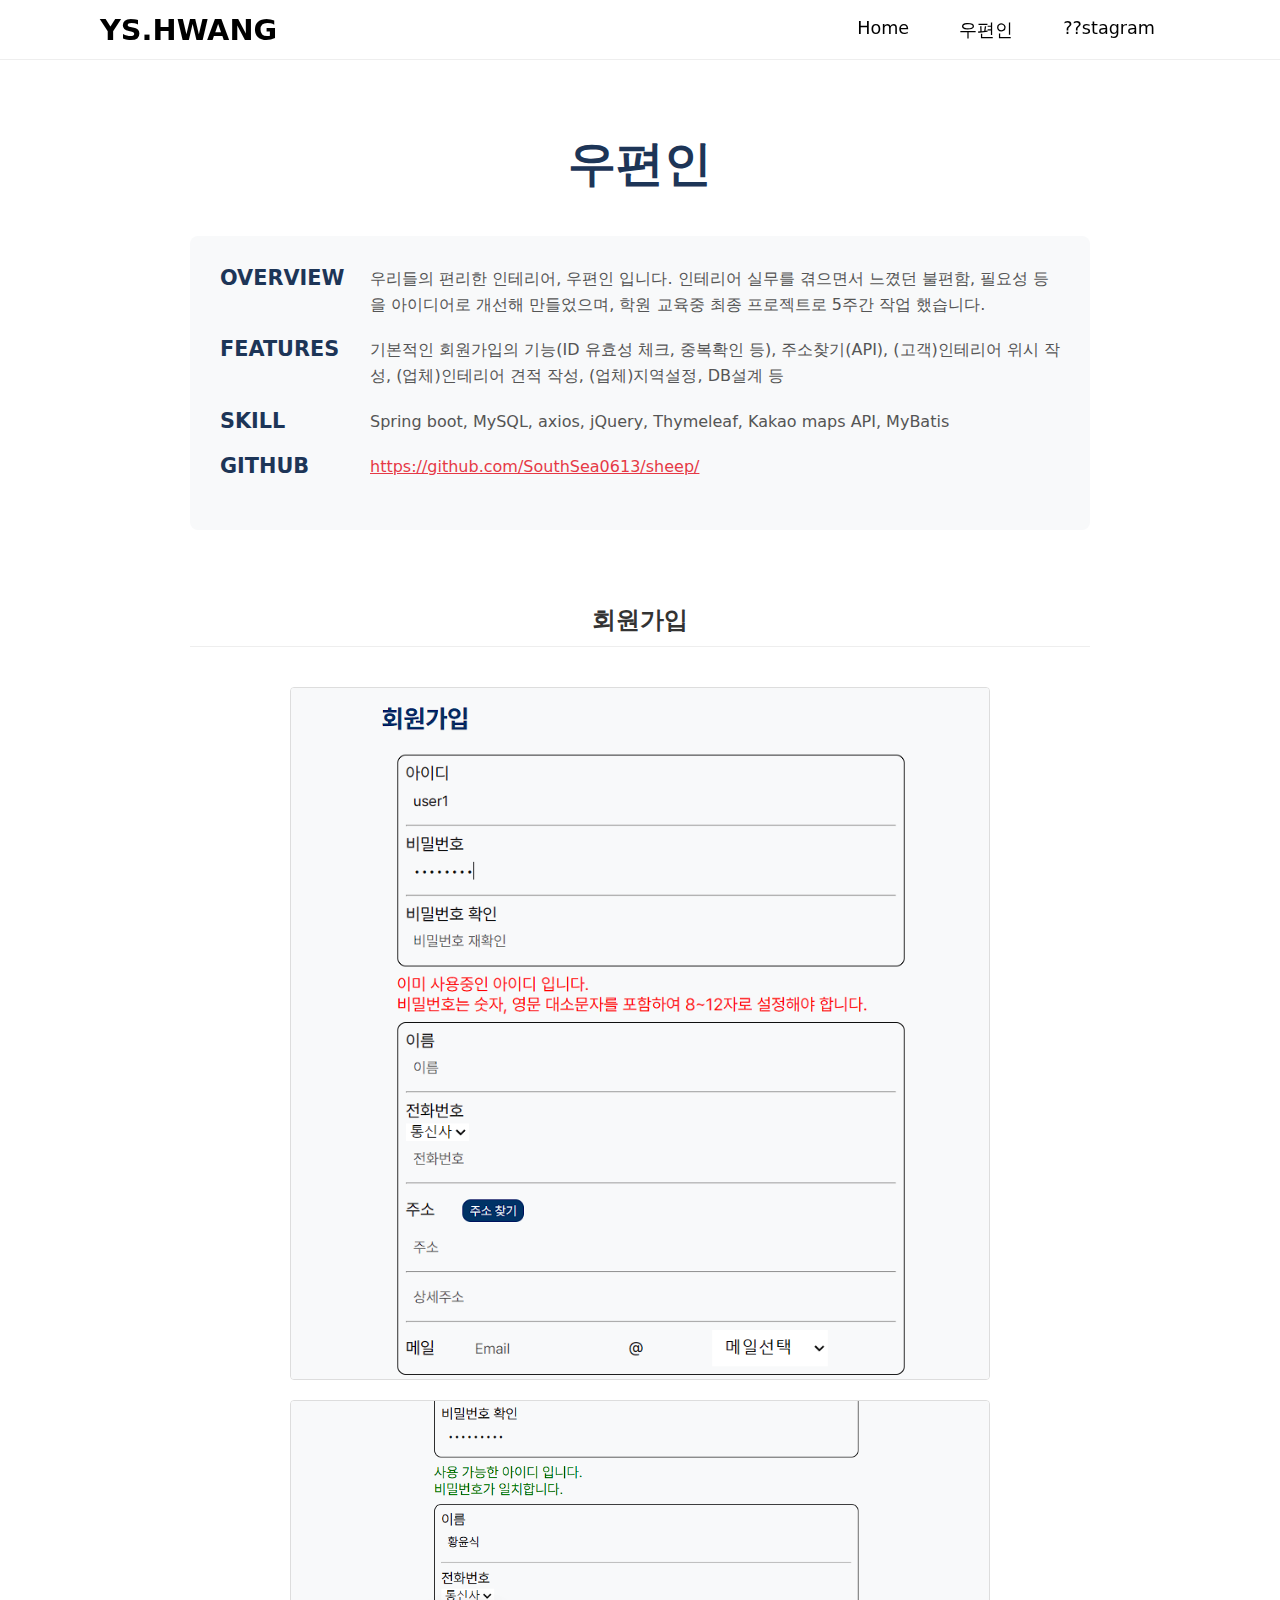
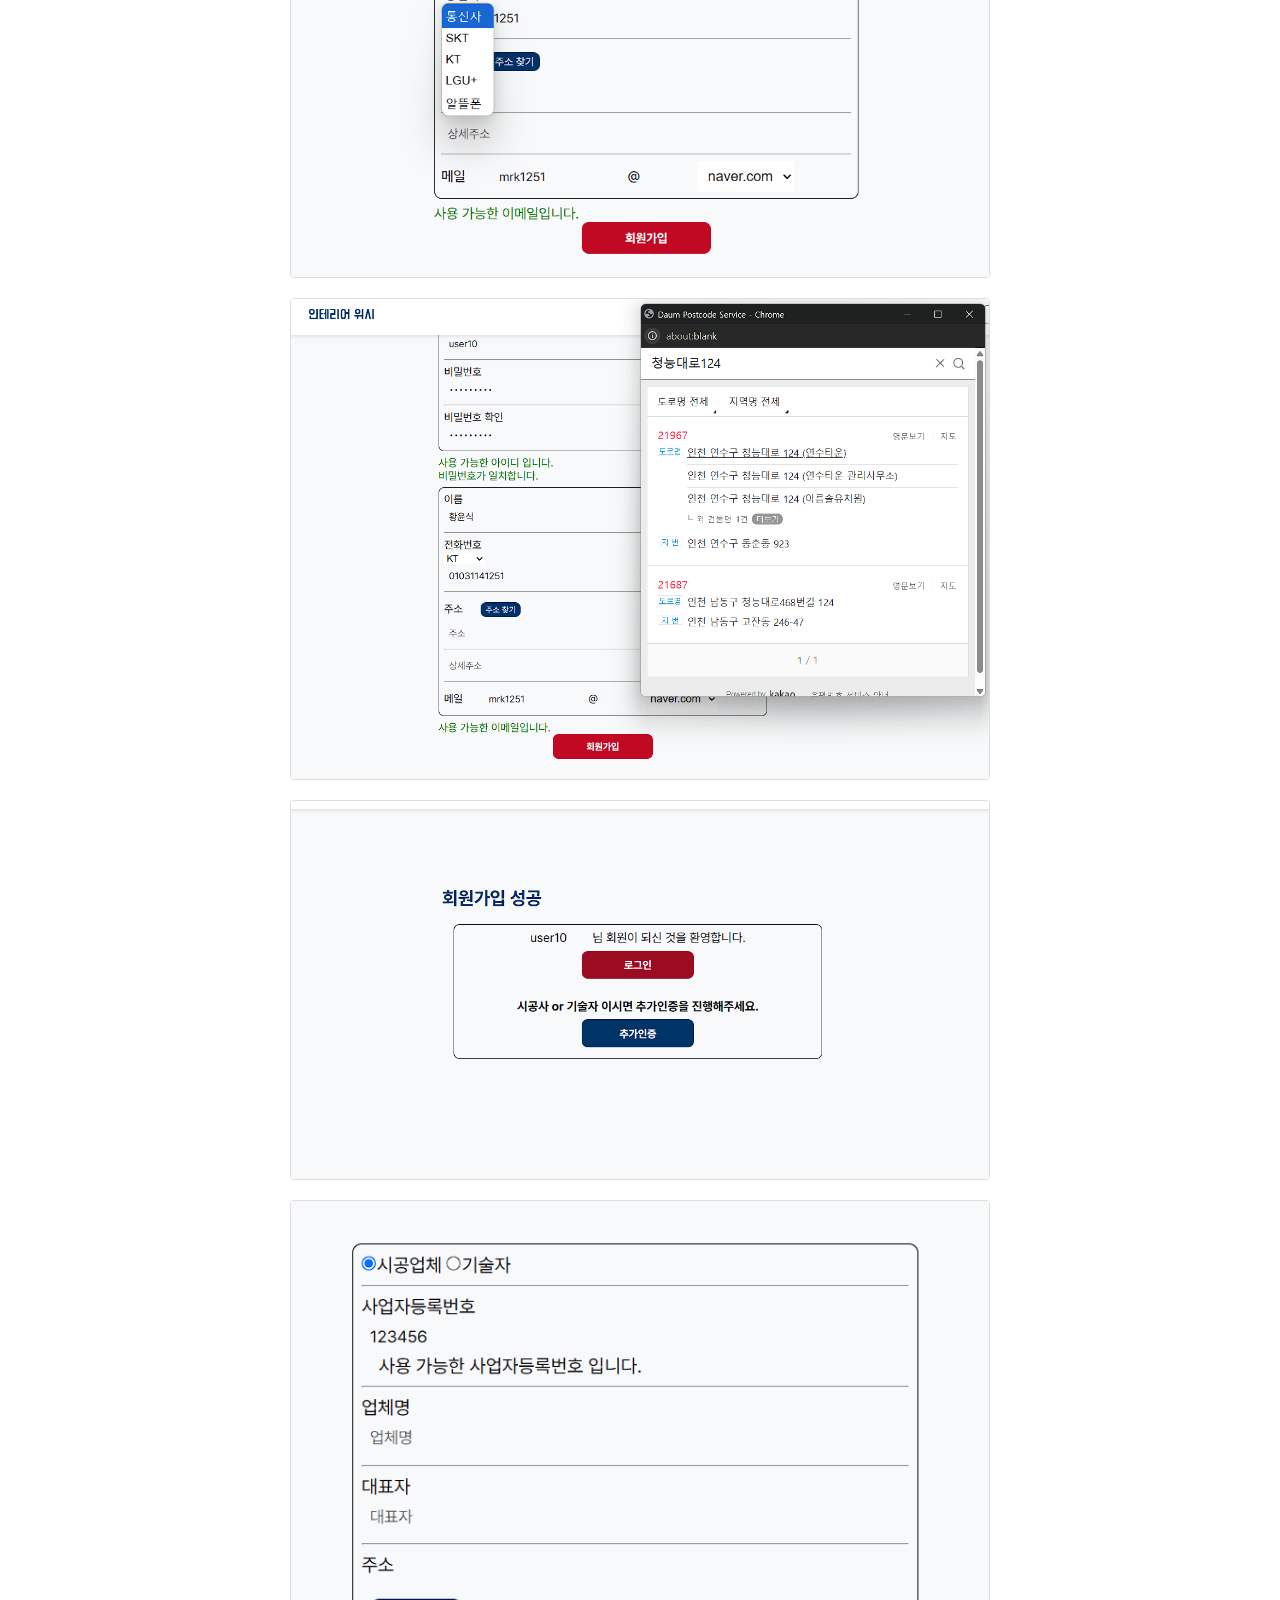
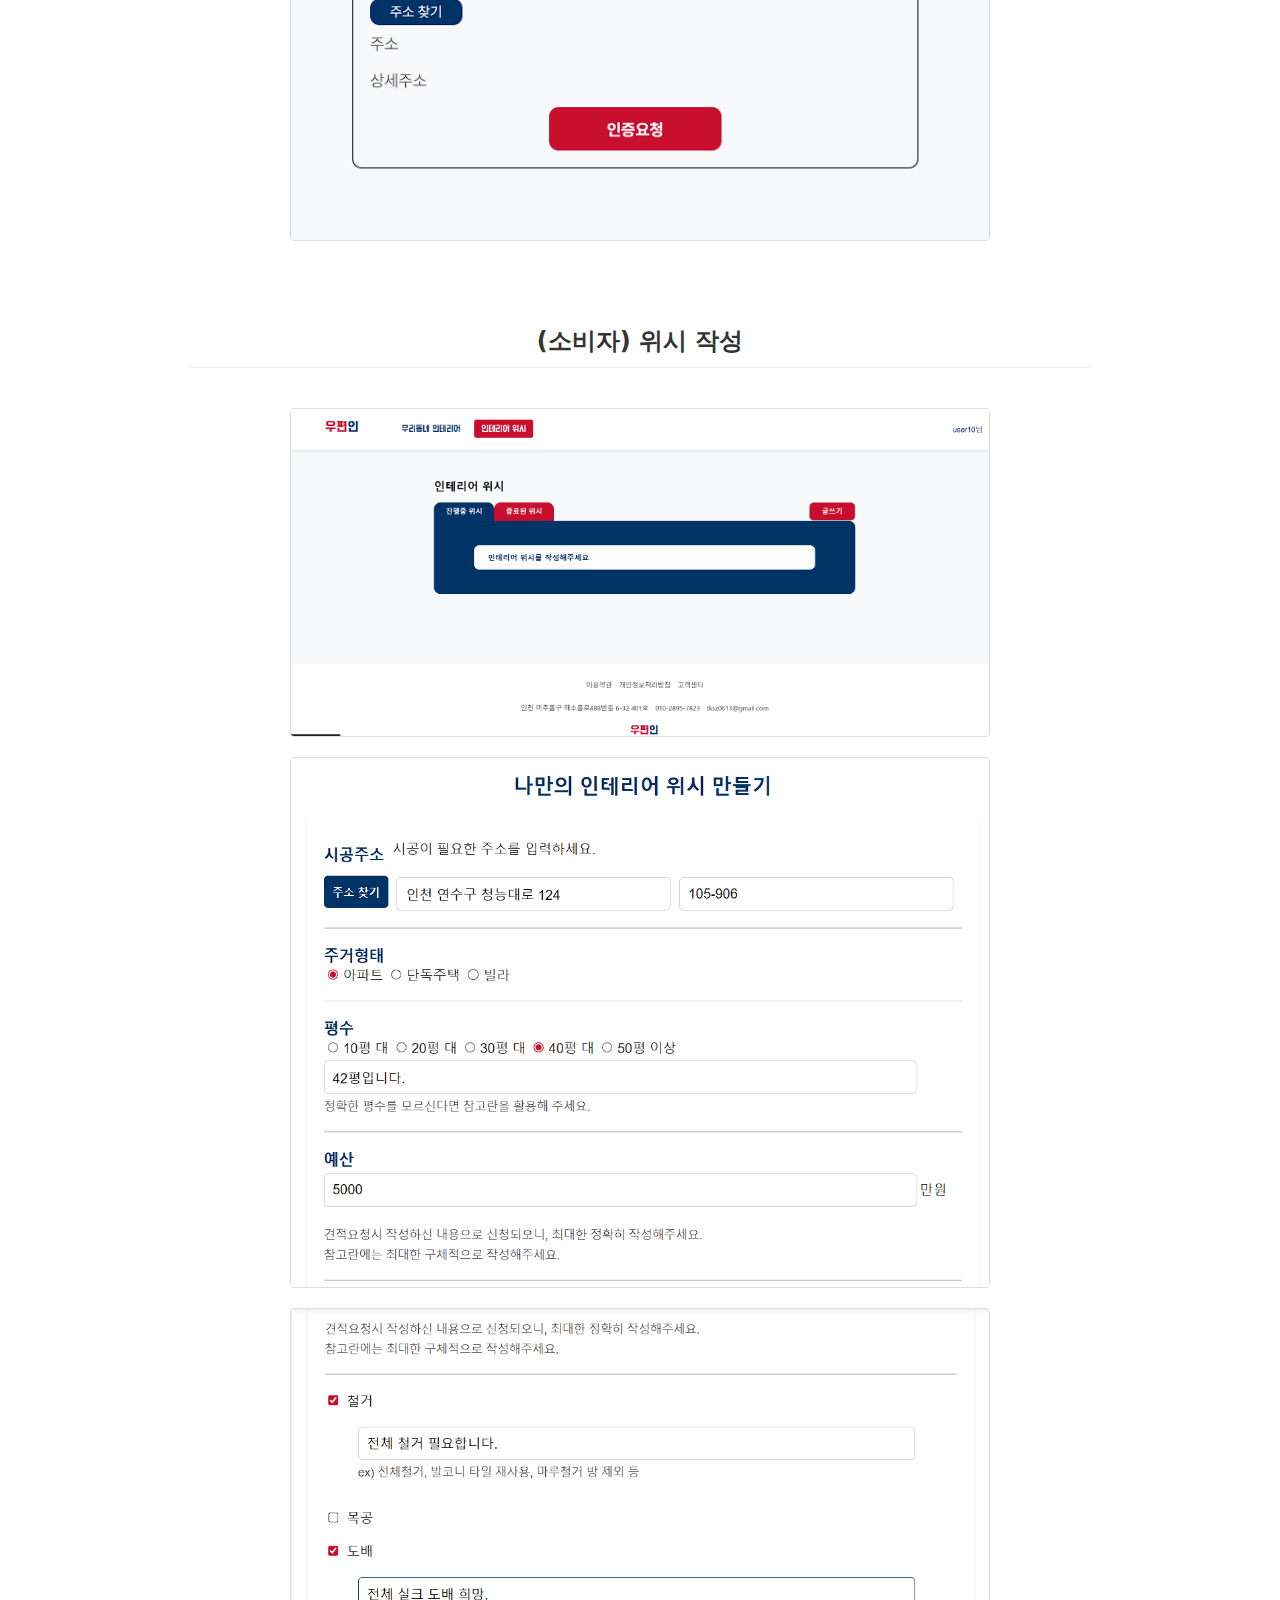
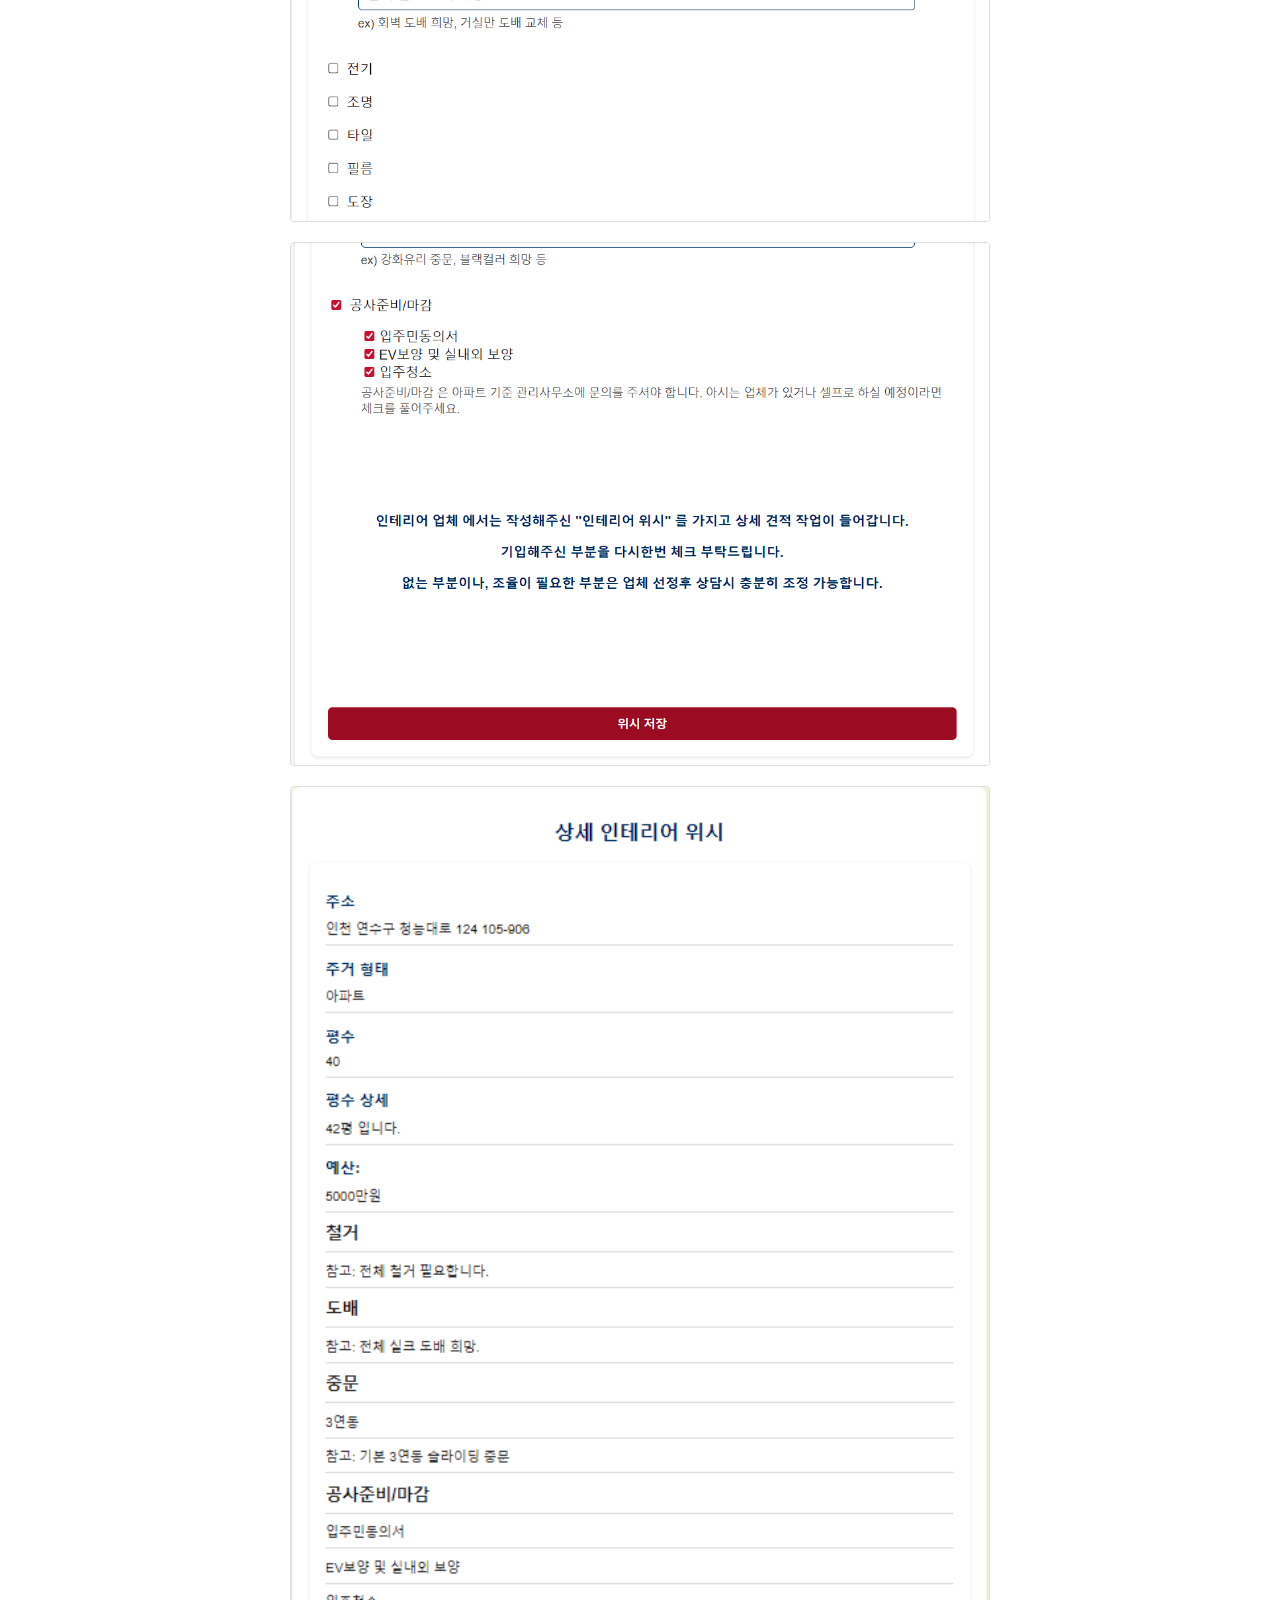
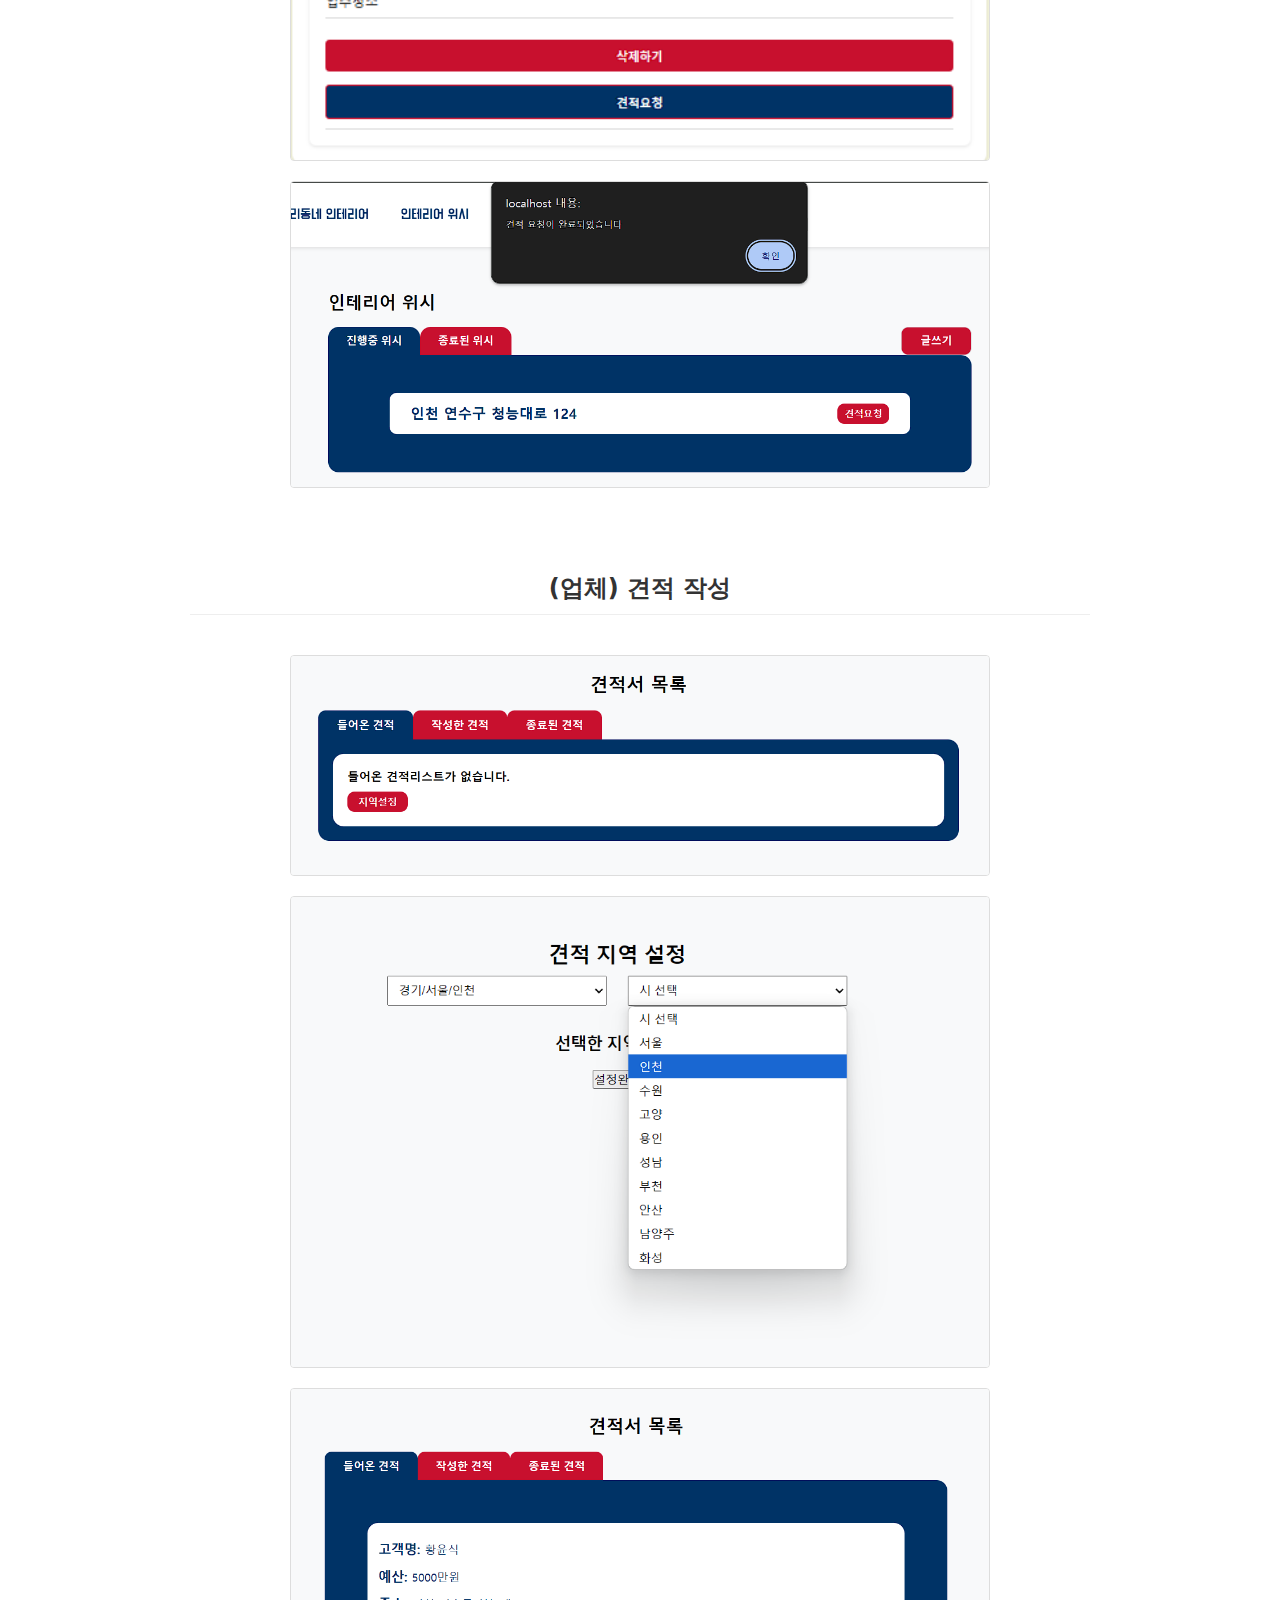
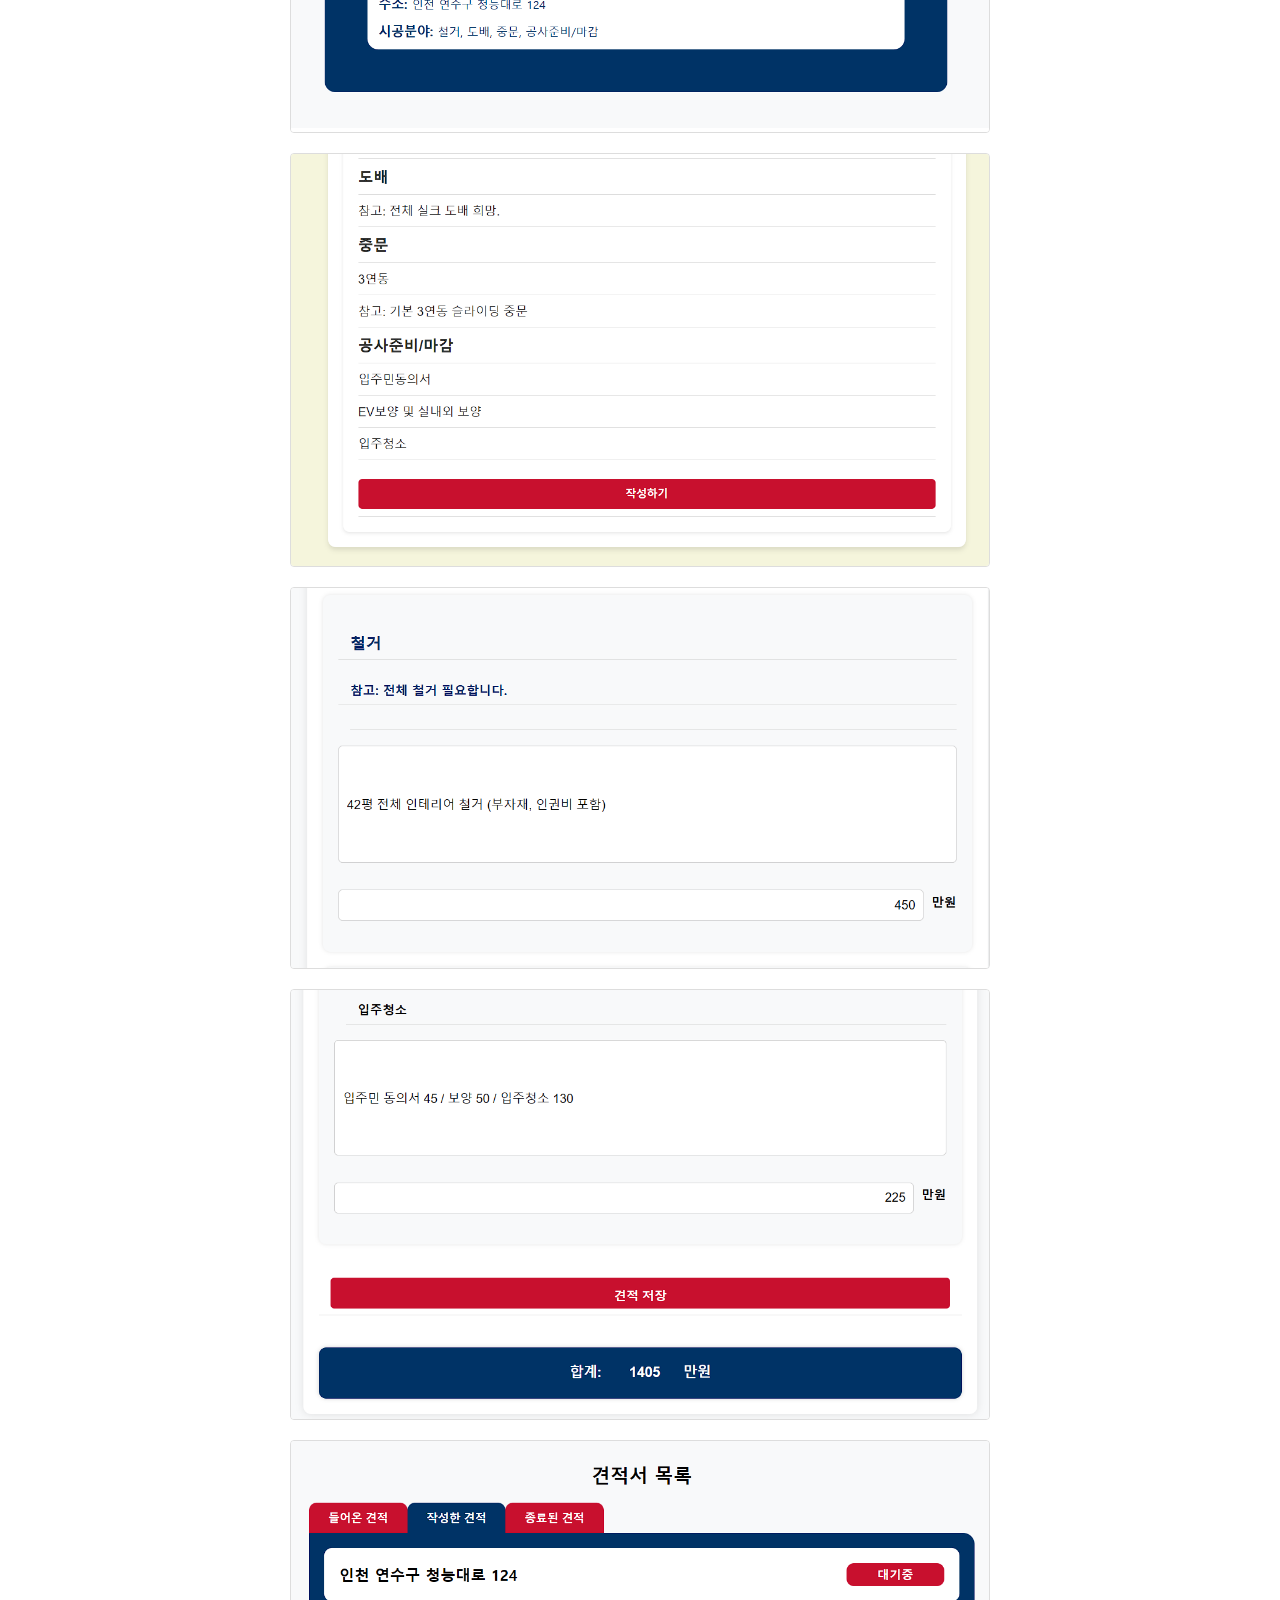
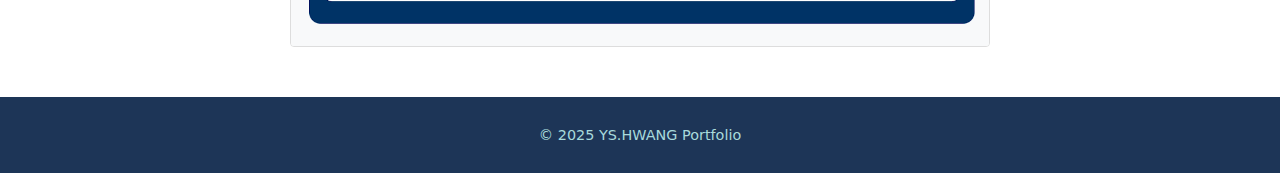
<file: test01.html>
<!DOCTYPE html>
<html lang="ko">
<head>
  <meta charset="UTF-8">
  <meta name="viewport" content="width=device-width, initial-scale=1.0"> <title>YS test01 - 우편인</title>
  <link href="css/common.css" rel="stylesheet">
</head>
<body>
<div class="header_section">
  <div class="header_sub">
    <a href="index.html"><h1 class="header_logo">YS.HWANG</h1></a>
    <nav>
      <ul>
        <li><a href="index.html">Home</a></li>
        <li><a href="test01.html">우편인</a></li>
        <li><a href="test02.html">??stagram</a></li>
      </ul>
    </nav> </div>
</div>
<div class="pjt_section">
  <h1 class="translateY">우편인</h1>
  <div class="text_section translateY">
    <div class="ts_section">
      <div class="ts_title">OVERVIEW</div>
      <div class="ts_content">우리들의 편리한 인테리어, 우편인 입니다. 인테리어 실무를 겪으면서 느꼈던 불편함, 필요성 등을 아이디어로 개선해 만들었으며, 학원 교육중 최종
        프로젝트로 5주간 작업 했습니다.
      </div>
    </div>
    <div class="ts_section">
      <div class="ts_title">FEATURES</div>
      <div class="ts_content">기본적인 회원가입의 기능(ID 유효성 체크, 중복확인 등), 주소찾기(API), (고객)인테리어 위시 작성, (업체)인테리어 견적 작성,
        (업체)지역설정, DB설계 등
      </div>
    </div>
    <div class="ts_section">
      <div class="ts_title">SKILL</div>
      <div class="ts_content">Spring boot, MySQL, axios, jQuery, Thymeleaf, Kakao maps API, MyBatis</div>
    </div>
    <div class="ts_section">
      <div class="ts_title">GITHUB</div>
      <div class="ts_content"><a href="https://github.com/SouthSea0613/sheep/" target="_blank">https://github.com/SouthSea0613/sheep/</a></div>
    </div>
  </div>
  <div class="pjt_img">
    <div class="img_group">
      <p class="title_p">회원가입</p>
      <img src="img/2.png" alt="회원가입 이미지 1"/>
      <img src="img/3.png" alt="회원가입 이미지 2"/>
      <img src="img/4.png" alt="회원가입 이미지 3"/>
      <img src="img/5.png" alt="회원가입 이미지 4"/>
      <img src="img/5-1.png" alt="회원가입 이미지 5"/>
    </div>

    <div class="img_group">
      <p class="title_p">(소비자) 위시 작성</p>
      <img src="img/6.png" alt="위시 작성 이미지 1"/>
      <img src="img/8.png" alt="위시 작성 이미지 2"/>
      <img src="img/9.png" alt="위시 작성 이미지 3"/>
      <img src="img/10.png" alt="위시 작성 이미지 4"/>
      <img src="img/11.png" alt="위시 작성 이미지 5"/>
      <img src="img/12.png" alt="위시 작성 이미지 6"/>
    </div>

    <div class="img_group">
      <p class="title_p">(업체) 견적 작성</p>
      <img src="img/14.png" alt="견적 작성 이미지 1"/>
      <img src="img/15.png" alt="견적 작성 이미지 2"/>
      <img src="img/16.png" alt="견적 작성 이미지 3"/>
      <img src="img/17.png" alt="견적 작성 이미지 4"/>
      <img src="img/18.png" alt="견적 작성 이미지 5"/>
      <img src="img/19.png" alt="견적 작성 이미지 6"/>
      <img src="img/20.png" alt="견적 작성 이미지 7"/>
    </div>
  </div>

</div>
<footer class="footer_section"><h1>© 2025 YS.HWANG Portfolio</h1></footer>
</body>
</html>
</file>
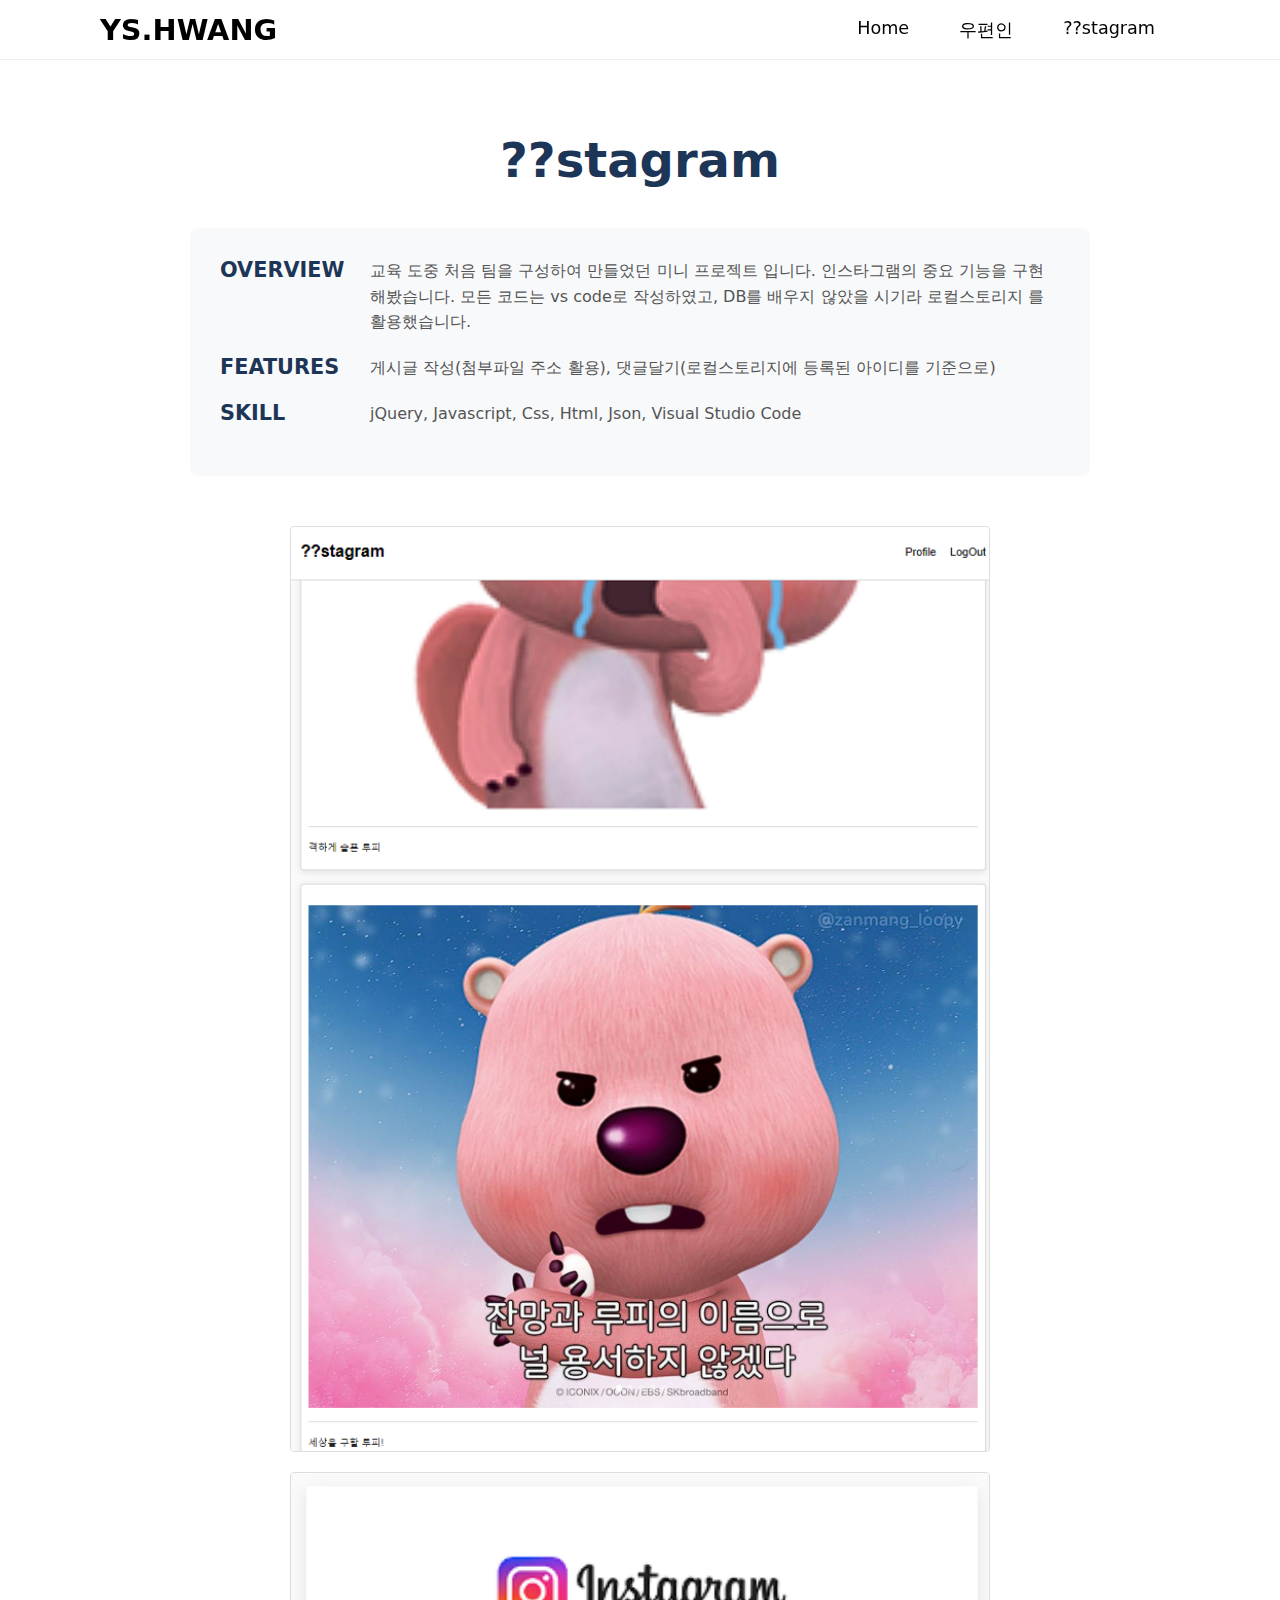
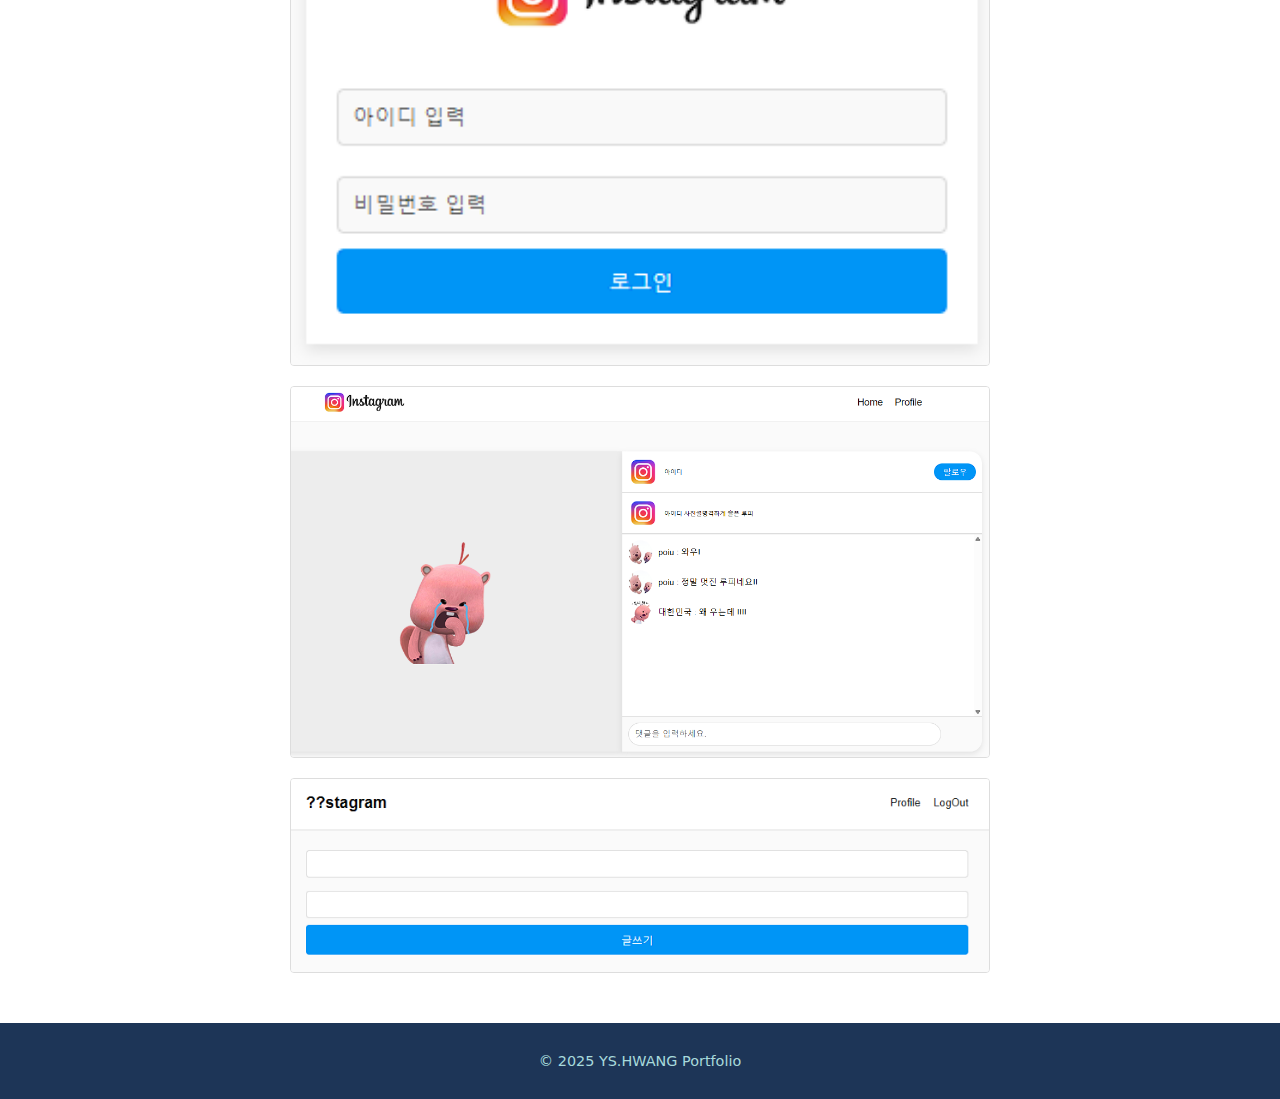
<file: test02.html>
<!DOCTYPE html>
<html lang="ko">
<head>
  <meta charset="UTF-8">
  <meta name="viewport" content="width=device-width, initial-scale=1.0"> <title>YS test02 - ??stagram</title>
  <link href="css/common.css" rel="stylesheet">
</head>
<body>
<div class="header_section">
  <div class="header_sub">
    <a href="index.html"><h1 class="header_logo">YS.HWANG</h1></a>
    <nav>
      <ul>
        <li><a href="index.html">Home</a></li>
        <li><a href="test01.html">우편인</a></li>
        <li><a href="test02.html">??stagram</a></li>
      </ul>
    </nav> </div>
</div>
<div class="pjt_section">
  <h1 class="translateY">??stagram</h1>
  <div class="text_section translateY">
    <div class="ts_section">
      <div class="ts_title">OVERVIEW</div>
      <div class="ts_content">교육 도중 처음 팀을 구성하여 만들었던 미니 프로젝트 입니다. 인스타그램의 중요 기능을 구현해봤습니다. 모든 코드는 vs code로 작성하였고, DB를 배우지 않았을 시기라 로컬스토리지 를 활용했습니다.
      </div>
    </div>
    <div class="ts_section">
      <div class="ts_title">FEATURES</div>
      <div class="ts_content">게시글 작성(첨부파일 주소 활용), 댓글달기(로컬스토리지에 등록된 아이디를 기준으로)
      </div>
    </div>
    <div class="ts_section">
      <div class="ts_title">SKILL</div>
      <div class="ts_content">jQuery, Javascript, Css, Html, Json, Visual Studio Code</div>
    </div>
  </div>
  <div class="pjt_img">
    <div class="img_group">
      <img src="img/haha.png" alt="??stagram 이미지 1"/>
      <img src="img/haha2.png" alt="??stagram 이미지 2"/>
      <img src="img/haha3.png" alt="??stagram 이미지 3"/>
      <img src="img/haha4.png" alt="??stagram 이미지 4"/>
    </div>
  </div>

</div>
<footer class="footer_section"><h1>© 2025 YS.HWANG Portfolio</h1></footer>
</body>
</html>
</file>
<file: css/common.css>
/* 일반 텍스트 */
body, p, li {
    font-weight: 400;
}

/* 큰 제목, 강조 제목 */
h1, h2, .head_3 {
    font-weight: 700;
}

body, html {
    font-family: 'Pretendard', -apple-system, BlinkMacSystemFont, system-ui, Roboto, 'Helvetica Neue', 'Segoe UI', 'Apple SD Gothic Neo', 'Noto Sans KR', 'Malgun Gothic', sans-serif;
    margin: 0;
    padding: 0;
    box-sizing: border-box;
    scroll-behavior: smooth; /* 부드러운 스크롤 기본 적용 */
}

*, *:before, *:after {
    box-sizing: inherit;
}


code {
    font-family: source-code-pro, Menlo, Monaco, Consolas, Courier New, monospace
}

a {
    text-decoration: none;
    color: inherit;
}

ul {
    list-style: none;
    padding: 0;
    margin: 0;
}

/* --- 헤더 --- */
.header_section {
    background-color: hsla(0, 0%, 100%, 0.8); /* 배경색 약간 투명하게 */
    backdrop-filter: blur(5px); /* 블러 효과 추가 (지원 브라우저) */
    height: 60px;
    margin: 0;
    padding: 0;
    position: fixed;
    top: 0;
    left: 0; /* left 추가 */
    width: 100%;
    z-index: 999;
    border-bottom: 1px solid #eee; /* 하단 경계선 */
}

.header_section .header_sub {
    align-items: center;
    display: flex;
    font-weight: 900;
    height: 100%; /* 부모 높이 상속 */
    justify-content: space-between;
    margin: 0 100px;
    max-width: 1200px; /* 최대 너비 제한 (선택적) */
    /* margin: 0 auto; /* 최대 너비 사용시 중앙 정렬 */
}
.header_logo {
    font-size: 1.8rem !important; /* 크기 조정 */
    font-weight: 900 !important;
    color: black !important;
    margin: 0; /* h1 기본 마진 제거 */
    transition: transform 0.2s ease;
}
.header_logo:hover {
    transform: scale(1.05); /* 약간 커지는 효과 */
}

.header_section .header_sub nav ul { /* nav 태그 추가 고려 */
    display: flex;
}

.header_section .header_sub ul li {
    position: relative;
    font-size: 1.1rem; /* 크기 조정 */
    font-weight: 500; /* 굵기 조정 */
    padding: 0 25px; /* 좌우 패딩으로 간격 조정 */
    cursor: pointer;
    transition: color 0.2s ease;
}
.header_section .header_sub ul li:hover {
    color: #e63946; /* 호버 색상 */
}

/* 밑줄 효과 제거 또는 다른 효과로 대체 가능 */
/*
.header_section .header_sub ul li::after {
    content: "";
    position: absolute;
    left: 50%;
    transform: translateX(-50%);
    bottom: -5px;
    width: 0%;
    height: 2px;
    background-color: #e63946;
    transition: width 0.3s ease;
}
.header_section .header_sub ul li:hover::after {
    width: 80%;
}
*/


/* --- 메인 섹션 (#home) --- */
.main_section {
    display: flex;
    justify-content: center;
    align-items: center;
    gap: 50px;
    padding: 120px 50px 50px; /* 헤더 높이 고려한 상단 패딩 */
    min-height: 80vh; /* 최소 높이 지정 */
    max-width: 1200px; /* 최대 너비 */
    margin: 0 auto; /* 중앙 정렬 */
}

.main_section img {
    width: 30%; /* 너비 조정 */
    max-width: 350px; /* 최대 너비 */
    height: auto;
    display: block;
    border-radius: 8px; /* 이미지 모서리 둥글게 */
}
.position {
    max-width: 600px;
}
.head_1 {
    font-size: 3.5rem; /* 폰트 크기 rem 사용 */
    font-weight: 700;
    line-height: 1.3; /* 줄간격 조정 */
    margin-bottom: 1.5rem; /* rem 사용 */
}
.head_2 {
    display: flex;
    align-items: baseline;
    gap: 10px;
    flex-wrap: wrap;
}
.head_2 p {
    font-size: 1.5rem !important; /* rem 사용 */
    font-weight: 400; /* 굵기 조정 */
    line-height: 1.6;
    margin: 0;
    color: #333; /* 텍스트 색상 */
}
.underline-highlight {
    display: inline-block;
    border-bottom: 3px solid #e63946; /* 밑줄 스타일 변경 */
    line-height: 1;
    padding-bottom: 2px;
    font-weight: 600; /* 강조 텍스트 굵기 */
    color: #1d3557; /* 강조 텍스트 색상 */
}

/* --- 프로필 섹션 (#profile) --- */
.profile_section {
    padding: 100px 50px; /* 상하좌우 패딩 */
    background-color: #f8f9fa; /* 섹션 배경색 */
}
.profile_section_content {
    max-width: 1000px; /* 최대 너비 */
    margin: 0 auto; /* 중앙 정렬 */
}
#profile h1 { /* 섹션 제목 공통 스타일 */
    text-align: center;
    font-size: 2.5rem; /* rem 사용 */
    margin: 0 auto 60px; /* 상단 마진 제거, 하단 마진 증가 */
    font-style: italic;
    color: #1d3557;
}

.profile_details {
    display: flex;
    align-items: center;
    justify-content: center;
    gap: 60px;
    margin: 0 auto;
    max-width: 1000px;
    padding: 0; /* 내부 패딩 제거 */
}
.profile_details img {
    width: 35%; /* 너비 조정 */
    max-width: 300px; /* 최대 너비 */
    height: auto;
    border-radius: 50%; /* 원형 이미지 */
    object-fit: cover;
    border: 5px solid white; /* 테두리 추가 */
    box-shadow: 0 4px 15px rgba(0, 0, 0, 0.1); /* 그림자 효과 */
}
.profile_text {
    flex: 1; /* 남은 공간 차지 */
}
.textStyle {
    display: flex;
    align-items: flex-start; /* 상단 정렬 유지 */
    margin: 15px 0; /* 간격 조정 */
}
.textStyle span, .textStyle a {
    font-size: 1.1rem; /* rem 사용 */
    font-weight: 400; /* 기본 굵기 */
    color: #333;
    line-height: 1.6;
    font-family: inherit;
}
.textStyle span:first-child, .textStyle .label { /* 이름:, 이메일: 라벨 부분 */
    width: 90px; /* 고정 너비 px 사용 */
    font-weight: 600; /* 라벨 굵기 */
    text-align: left; /* 왼쪽 정렬 */
    margin-right: 15px; /* 값과의 간격 */
    color: #1d3557; /* 라벨 색상 */
    flex-shrink: 0; /* 줄어들지 않도록 */
}
.textStyle span:last-child, .textStyle .value, .textStyle a { /* 실제 내용 부분 */
    font-weight: 400;
    color: #555; /* 내용 색상 */
    word-break: keep-all; /* 단어 단위 줄바꿈 */
}
.textStyle a {
    color: #e63946; /* 링크 색상 */
    text-decoration: underline;
    text-decoration-thickness: 1px;
    text-underline-offset: 3px;
    transition: color 0.2s ease;
}
.textStyle a:hover {
    color: #1d3557; /* 링크 호버 색상 */
}


/* --- 프로젝트 섹션 (#project) --- */
.project_section {
    padding: 100px 50px;
}
.project_section_content {
    max-width: 1200px;
    margin: 0 auto;
}
#project h1 {
    text-align: center;
    font-size: 2.5rem;
    margin: 0 auto 60px;
    font-style: italic;
    color: #1d3557;
}
.project_list ul {
    display: flex;
    flex-wrap: wrap;
    justify-content: center;
    gap: 40px; /* 카드 사이 간격 */
}
.comp_section {
    width: calc(50% - 20px); /* 2열 레이아웃 (gap 고려) */
    list-style: none;
    background-color: white;
    border-radius: 8px;
    overflow: hidden; /* 내부 요소 넘침 방지 */
    box-shadow: 0 4px 15px rgba(0, 0, 0, 0.08);
    transition: transform 0.3s ease, box-shadow 0.3s ease;
}
.comp_section:hover {
    transform: translateY(-5px);
    box-shadow: 0 8px 20px rgba(0, 0, 0, 0.12);
}
.comp_section a {
    display: block;
    text-decoration: none;
}
.comp_section a .screen {
    overflow: hidden;
    position: relative;
}
.comp_section a .screen .textDeco {
    align-items: center;
    justify-content: center; /* 텍스트 중앙 정렬 */
    background-color: rgba(29, 53, 87, 0.7); /* 배경색 변경 */
    color: #fff;
    display: flex; /* flex로 변경 */
    font-size: 1.8rem; /* rem 사용 */
    font-style: normal;
    font-weight: 600; /* 굵기 조정 */
    height: 100%;
    width: 100%;
    position: absolute;
    top: 0; left: 0; /* 위치 명시 */
    z-index: 2;
    opacity: 0; /* 기본 숨김 */
    transition: opacity 0.4s ease;
}
.comp_section a:hover .textDeco {
    opacity: 1; /* 호버 시 나타남 */
}
.comp_section a .screen img {
    width: 100%;
    height: 300px; /* 고정 높이 유지 */
    object-fit: cover; /* 비율 맞춰 자르기 */
    display: block; /* 하단 여백 제거 */
    transition: transform 0.4s ease;
}
.comp_section a:hover img {
    transform: scale(1.05); /* 호버 시 이미지 확대 */
}


/* --- 스킬 섹션 (#skill) --- */
.skill_section {
    padding: 100px 0px; /* 상하 패딩, 좌우 0 */
    background-color: #f8f9fa; /* 섹션 배경색 */
    margin-bottom: 0; /* 푸터와 간격 0 */
}
#skill h1 {
    text-align: center;
    font-size: 2.5rem;
    margin: 0 auto 60px;
    font-style: italic;
    color: #1d3557;
}
.skill_slider_container {
    max-width: 1000px; /* 슬라이더 최대 너비 */
    margin: 0 auto; /* 중앙 정렬 */
}
.skill_slider_wrapper {
    /* 추가 래퍼 필요시 사용 */
}

/* 슬라이드 컨테이너 (.about_sub) */
.about_sub {
    height: auto;
    margin: 0 auto;
    position: relative;
    width: 100%; /* 부모 너비 100% */
    overflow: hidden; /* 슬라이드 영역 밖 내용 숨기기 */
    /* border: 1px solid #eee; */ /* 영역 확인용 테두리 제거 */
    padding: 10px 0;
}

/* 슬라이드 스트립 (ul#slider) */
#slider {
    display: flex;
    /* 너비는 JS에서 슬라이드 개수에 따라 동적으로 설정하는 것이 더 유연함 */
    /* 여기서는 CSS로 3개 고정 */
    width: 300%; /* 슬라이드 3개 기준 */
    transition: transform 0.5s ease-in-out;
    margin: 0;
    padding: 0;
    height: auto;
}

/* 슬라이드 각 항목 (li) */
#slider li {
    list-style: none;
    flex: 0 0 calc(100% / 3); /* 3개 슬라이드 기준 */
    box-sizing: border-box;
    padding: 10px;
    margin: 0;
    display: flex;
    justify-content: center;
    align-items: center;
    min-height: 300px; /* 최소 높이 */
    overflow: hidden;
}

/* 슬라이드 이미지 */
#slider li img {
    display: block;
    width: auto; /* 너비 자동 */
    height: auto; /* 높이 자동 */
    max-width: 90%; /* li 내부에서 최대 너비 */

    object-fit: contain; /* 비율 유지하며 요소 안에 맞춤 */
    object-position: center;
}

/* 슬라이더 버튼 */
.standard {
    position: absolute;
    top: 50%;
    transform: translateY(-50%);
    width: 40px; /* 크기 증가 */
    height: 40px; /* 크기 증가 */
    z-index: 10;
    cursor: pointer;
    background-color: rgba(255, 255, 255, 0.8);
    border-radius: 50%;
    display: flex;
    justify-content: center;
    align-items: center;
    box-shadow: 0 2px 5px rgba(0,0,0,0.1);
    transition: background-color 0.2s ease;
}
.standard:hover {
    background-color: rgba(255, 255, 255, 1);
}
.standard img {
    width: 50%; /* 내부 아이콘 크기 조정 */
    height: auto;
}
.prev_btn { left: 20px; } /* 버튼 위치 조정 */
.next_btn { right: 20px; } /* 버튼 위치 조정 */
.disabled {
    opacity: .4;
    pointer-events: none;
    cursor: default;
}


/* --- 푸터 --- */
.footer_section {
    text-align: center;
    padding: 30px 20px;
    background-color: #1d3557; /* 푸터 배경색 */
    color: #a8dadc; /* 푸터 텍스트 색상 */
    position: relative; /* static으로 변경 가능 */
}
.footer_section h1 {
    font-size: 0.9rem;
    font-weight: 400;
    margin: 0;
}


/* --- 프로젝트 상세 페이지 (test01.html, test02.html) --- */
.pjt_section {
    padding: 100px 50px 50px; /* 상단 패딩 증가, 좌우 패딩 */
    max-width: 1000px; /* 최대 너비 */
    margin: 0 auto; /* 중앙 정렬 */
}
.pjt_section h1 {
    font-size: 3rem; /* rem 사용 */
    font-weight: 700; /* 굵기 조정 */
    text-align: center;
    margin-bottom: 40px;
    color: #1d3557;
}
.text_section { /* overview, features 등 텍스트 영역 */
    background-color: #f8f9fa;
    padding: 30px;
    border-radius: 8px;
    margin-bottom: 50px;
}
.ts_section {
    display: flex;
    margin-bottom: 20px; /* 섹션 간 간격 */
    flex-wrap: wrap; /* 반응형 대비 */
}
.ts_section .ts_title {
    font-size: 1.3rem; /* rem 사용 */
    font-weight: 600; /* 굵기 조정 */
    width: 150px; /* 고정 너비 */
    flex-shrink: 0; /* 줄어들지 않도록 */
    color: #1d3557;
}
.ts_section .ts_content {
    font-size: 1rem; /* rem 사용 */
    font-weight: 400; /* 굵기 조정 */
    flex: 1; /* 남은 공간 차지 */
    color: #555;
    line-height: 1.6;
}
.ts_section .ts_content a { /* Github 등 링크 */
    color: #e63946;
    text-decoration: underline;
}

.pjt_img { /* 이미지 그룹 컨테이너 */
    display: flex;
    flex-direction: column;
    align-items: center;
    gap: 60px;
    padding: 0; /* 패딩 제거 */
    background-color: transparent; /* 배경 제거 */
    border: none; /* 테두리 제거 */
    margin-top: 50px;
}
.img_group { /* 개별 이미지 그룹 */
    display: flex;
    flex-direction: column;
    align-items: center;
    gap: 20px; /* 이미지 간 간격 */
    width: 100%;
    padding: 0; /* 패딩 제거 */
    background-color: transparent; /* 배경 제거 */
    border: none; /* 테두리 제거 */
    box-shadow: none; /* 그림자 제거 */
}
.img_group img {
    width: 100%;
    max-width: 700px; /* 이미지 최대 너비 */
    height: auto; /* 높이 자동 */
    object-fit: contain; /* 비율 유지 */
    border-radius: 4px; /* 약간 둥글게 */
    border: 1px solid #ddd; /* 얇은 테두리 */
}
.title_p { /* 회원가입, 위시작성 등 제목 */
    font-size: 1.5rem; /* rem 사용 */
    font-weight: 600; /* 굵기 조정 */
    margin-bottom: 20px;
    color: #333;
    text-align: center; /* 중앙 정렬 */
    width: 100%; /* 너비 100% */
    padding-bottom: 10px; /* 밑줄과의 간격 */
    border-bottom: 1px solid #eee; /* 구분선 */
}


/* --- 애니메이션 --- */
/* 스크롤 나타나는 효과 */
.hidden-on-load {
    opacity: 0;
    transform: translateY(30px); /* 이동 거리 줄이기 */
    transition: opacity 0.8s ease-out, transform 0.8s ease-out;
}
.hidden-on-load.show {
    opacity: 1;
    transform: translateY(0);
}
/* translateX, translateY 애니메이션 제거 또는 수정 */
.translateX {
    /* animation: moveX 1.5s ease-in-out; */
}
.translateY {
    /* animation: moveY 1.5s ease-in-out; */
}
/* @keyframes 정의 제거 또는 수정 */


/* ====================================================== */
/* ============== 반응형 웹 디자인을 위한 미디어 쿼리 ============== */
/* ====================================================== */

/* --- 중간 화면 크기 (예: 태블릿) --- */
@media (max-width: 1024px) {
    .header_section .header_sub {
        margin: 0 50px;
    }
    .main_section { padding: 100px 30px 40px; gap: 30px; }
    .head_1 { font-size: 2.8rem; }
    .head_2 p { font-size: 1.3rem !important; }
    .profile_section, .project_section, .skill_section, .pjt_section { padding-left: 30px; padding-right: 30px; }
    .profile_details { gap: 40px; }
    .profile_details img { max-width: 250px; }
    .textStyle span, .textStyle a { font-size: 1rem; }
    .comp_section { width: calc(50% - 15px); } /* gap 고려 */
    #slider li img { max-height: 35vh; }
    .ts_section .ts_title { width: 120px; font-size: 1.1rem;}
    .ts_section .ts_content { font-size: 0.95rem; }
}


/* --- 작은 화면 크기 (예: 모바일) --- */
@media (max-width: 768px) {
    /* --- 헤더 --- */
    .header_section { height: 50px; }
    .header_section .header_sub { margin: 0 20px; }
    .header_logo { font-size: 1.3rem !important; }
    /* 모바일 네비게이션 처리 (햄버거 메뉴 권장) */
    /* 임시: 링크 간격 및 크기 조정 */
    .header_section .header_sub nav { display: none; } /* 메뉴 숨김 */
    /* .header_section .header_sub ul li { font-size: 1rem; padding: 0 10px; } */


    /* --- 메인 섹션 (#home) --- */
    .main_section {
        flex-direction: column;
        text-align: center;
        padding: 80px 20px 40px; /* 상단(헤더높이)+좌우+하단 */
        gap: 30px;
        min-height: auto; /* 최소 높이 제거 */
    }
    .main_section img {
        width: 60%;
        max-width: 250px;
        margin: 0 auto; /* 위아래 마진 제거, 좌우 자동 */
        order: 1;
    }
    .main_section .position {
        max-width: 100%;
        order: 2;
        /* animation: none; */ /* 애니메이션 제거 */
    }
    .head_1 {
        font-size: 2rem; /* rem 사용 */
        margin-bottom: 1rem;
    }
    .head_2 p {
        font-size: 1.1rem !important; /* rem 사용 */
    }
    .underline-highlight { border-bottom-width: 2px; padding-bottom: 1px; }


    /* --- 프로필 섹션 (#profile) --- */
    .profile_section, .project_section, .skill_section { padding: 60px 20px; } /* 섹션 패딩 조정 */
    #profile h1, #project h1, #skill h1 { /* 섹션 제목 */
        font-size: 1.8rem;
        margin-bottom: 40px;
    }
    .profile_details {
        flex-direction: column;
        gap: 30px;
        max-width: 100%;
    }
    .profile_details img {
        width: 50%;
        max-width: 180px;
        border-width: 3px;
    }
    .profile_text { width: 100%; text-align: center; }
    .textStyle {
        flex-direction: column;
        align-items: center;
        margin: 10px 0;
    }
    .textStyle span, .textStyle a { font-size: 0.95rem; }
    .textStyle span:first-child, .textStyle .label { /* 라벨 */
        width: auto;
        margin-right: 0;
        margin-bottom: 3px;
        text-align: center;
    }


    /* --- 프로젝트 섹션 (#project) --- */
    .project_section ul { gap: 20px; }
    .comp_section { width: 100%; /* 1열 레이아웃 */ }
    .comp_section a .screen .textDeco { font-size: 1.5rem; }
    .comp_section a .screen img { height: 250px; }


    /* --- 스킬 섹션 (#skill) --- */
    .skill_slider_container { width: 90%; /* 슬라이더 좌우 여백 */ }
    #slider li { min-height: auto; padding: 5px; } /* 최소 높이 제거 */
    #slider li img { max-height: 30vh; max-width: 100%; } /* 이미지 크기 조정 */
    .standard { width: 30px; height: 30px; } /* 버튼 크기 */
    .prev_btn { left: 5px; }
    .next_btn { right: 5px; }


    /* --- 푸터 --- */
    .footer_section {
        padding: 20px 15px;
        position: static; /* 스크롤 따라가지 않음 */
    }
    .footer_section h1 { font-size: 0.8rem; }


    /* --- 프로젝트 상세 페이지 --- */
    .pjt_section { padding: 80px 20px 40px; }
    .pjt_section h1 { font-size: 2rem; margin-bottom: 30px;}
    .text_section { padding: 20px; margin-bottom: 40px; }
    .ts_section { flex-direction: column; align-items: flex-start; margin-bottom: 15px; }
    .ts_section .ts_title { width: 100%; font-size: 1.1rem; margin-bottom: 5px; text-align: left;}
    .ts_section .ts_content { width: 100%; font-size: 0.9rem; text-align: left;}
    .img_group { gap: 15px; }
    .title_p { font-size: 1.2rem; }


    /* --- 애니메이션 비활성화 (선택적) --- */
    .hidden-on-load { opacity: 1; transform: none; transition: none; }
    .translateX, .translateY { animation: none; }

} /* End of @media (max-width: 768px) */


/* --- 더 작은 화면 (선택적) --- */
@media (max-width: 480px) {
    .head_1 { font-size: 1.8rem; }
    .head_2 p { font-size: 1rem !important; }
    #profile h1, #project h1, #skill h1, .pjt_section h1 { font-size: 1.6rem; }
    .profile_details img { width: 60%; max-width: 150px; }
    .textStyle span, .textStyle a { font-size: 0.9rem; }
    .comp_section a .screen img { height: 200px; }
    #slider li img { max-height: 25vh; }
    .ts_section .ts_title { font-size: 1rem; }
    .ts_section .ts_content { font-size: 0.85rem; }
    .title_p { font-size: 1.1rem; }
}
</file>
